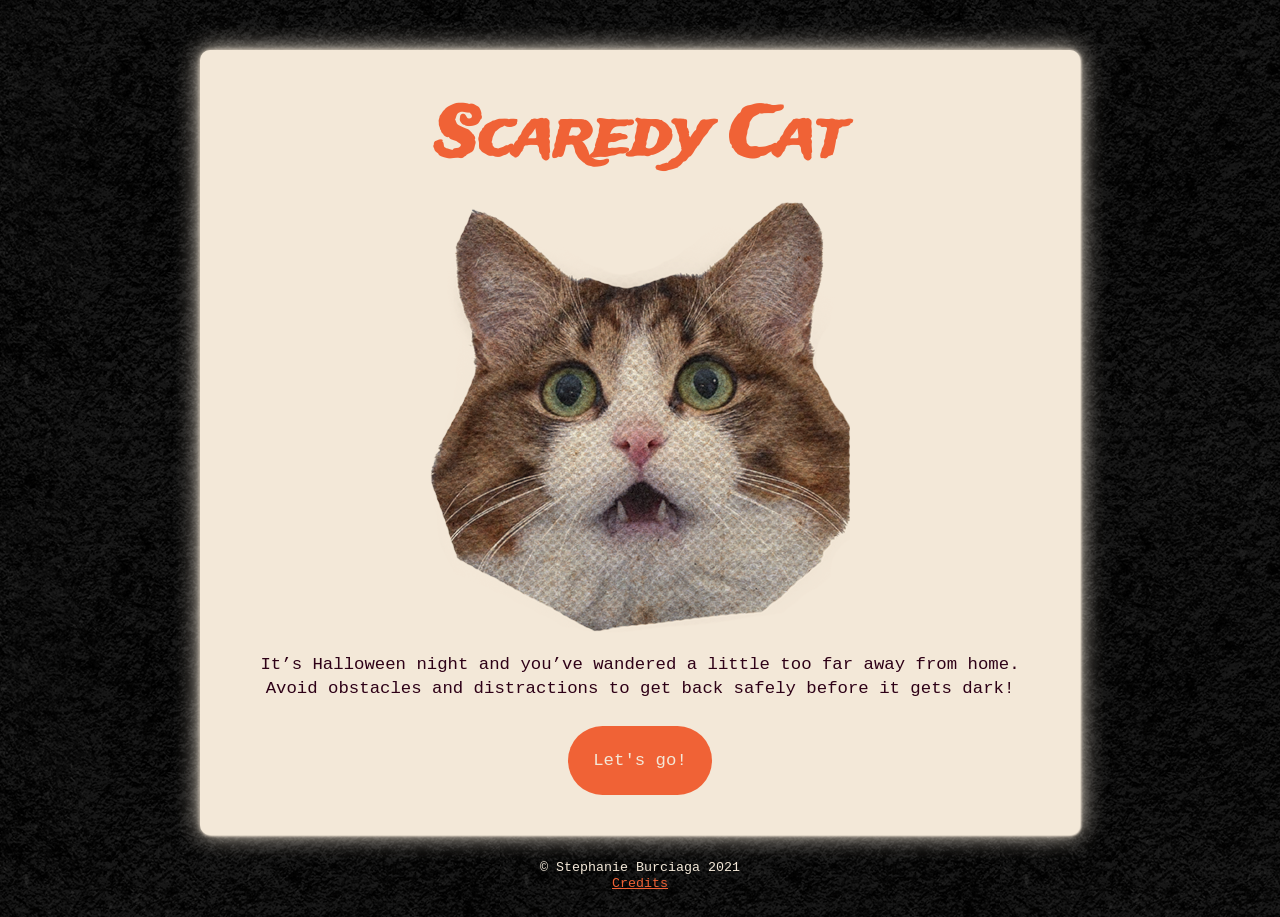
<file: ScaredyCat/index.html>
<!DOCTYPE html>
<html lang="en">

<head>
    <meta charset="UTF-8">
    <title>Scaredy Cat</title>
    <link rel="stylesheet" href="style.css">
    <!-- Title font -->
    <link rel="preconnect" href="https://fonts.googleapis.com">
    <link rel="preconnect" href="https://fonts.gstatic.com" crossorigin>
    <link href="https://fonts.googleapis.com/css2?family=Trade+Winds&display=swap" rel="stylesheet">
    <!-- /Title font -->
</head>

<body>
    <div class="container">
        <main>
            <h1>Scaredy Cat</h1>
            <section class="story">
                <img src="images/index.png" alt="Cat">
                <p>It’s Halloween night and you’ve wandered a little too far away from home. Avoid obstacles and
                    distractions to get back safely before it gets dark!</p>

                <section class="choices">
                    <a href="start.html"><button>Let's go!</button></a>
                </section>
        </main>
    </div>

    <footer>
        <p>&copy; Stephanie Burciaga 2021
            <br><a href="credits.html">Credits</a></p>
    </footer>
</body>

</html>
</file>
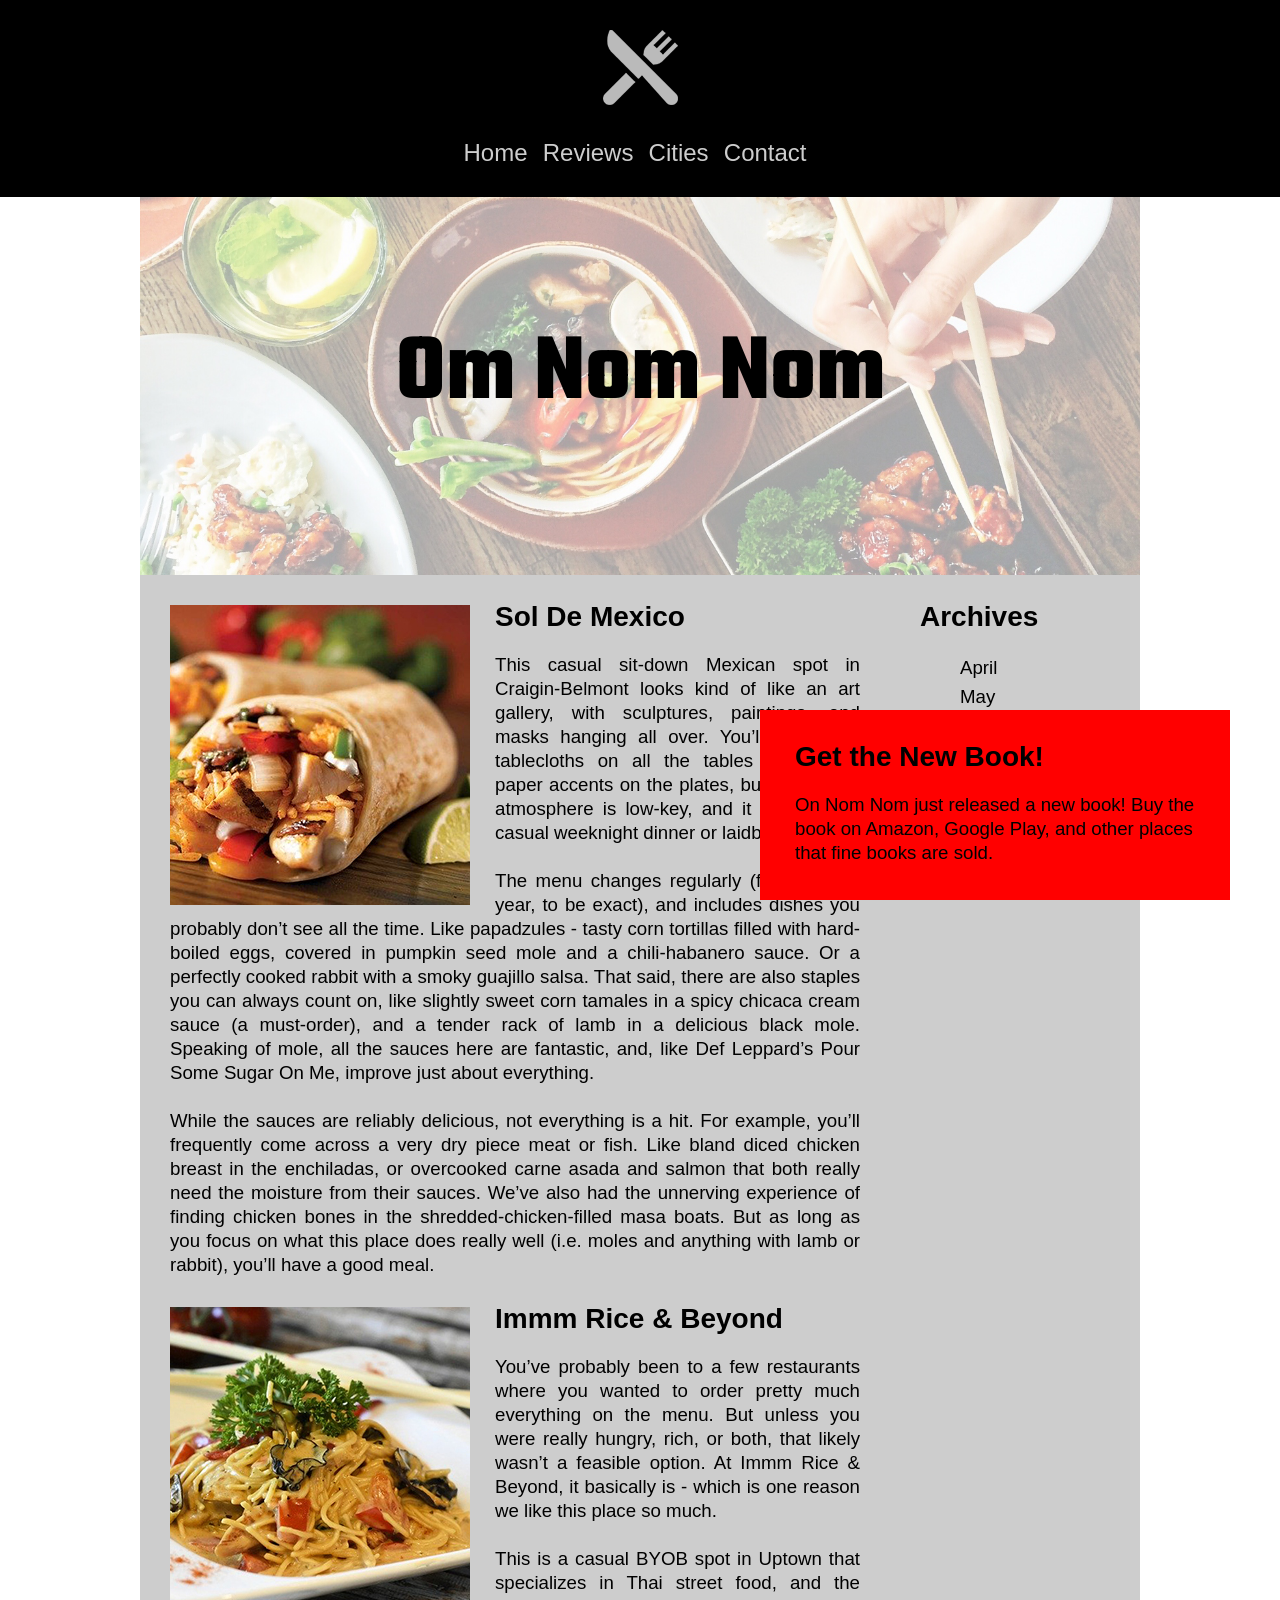
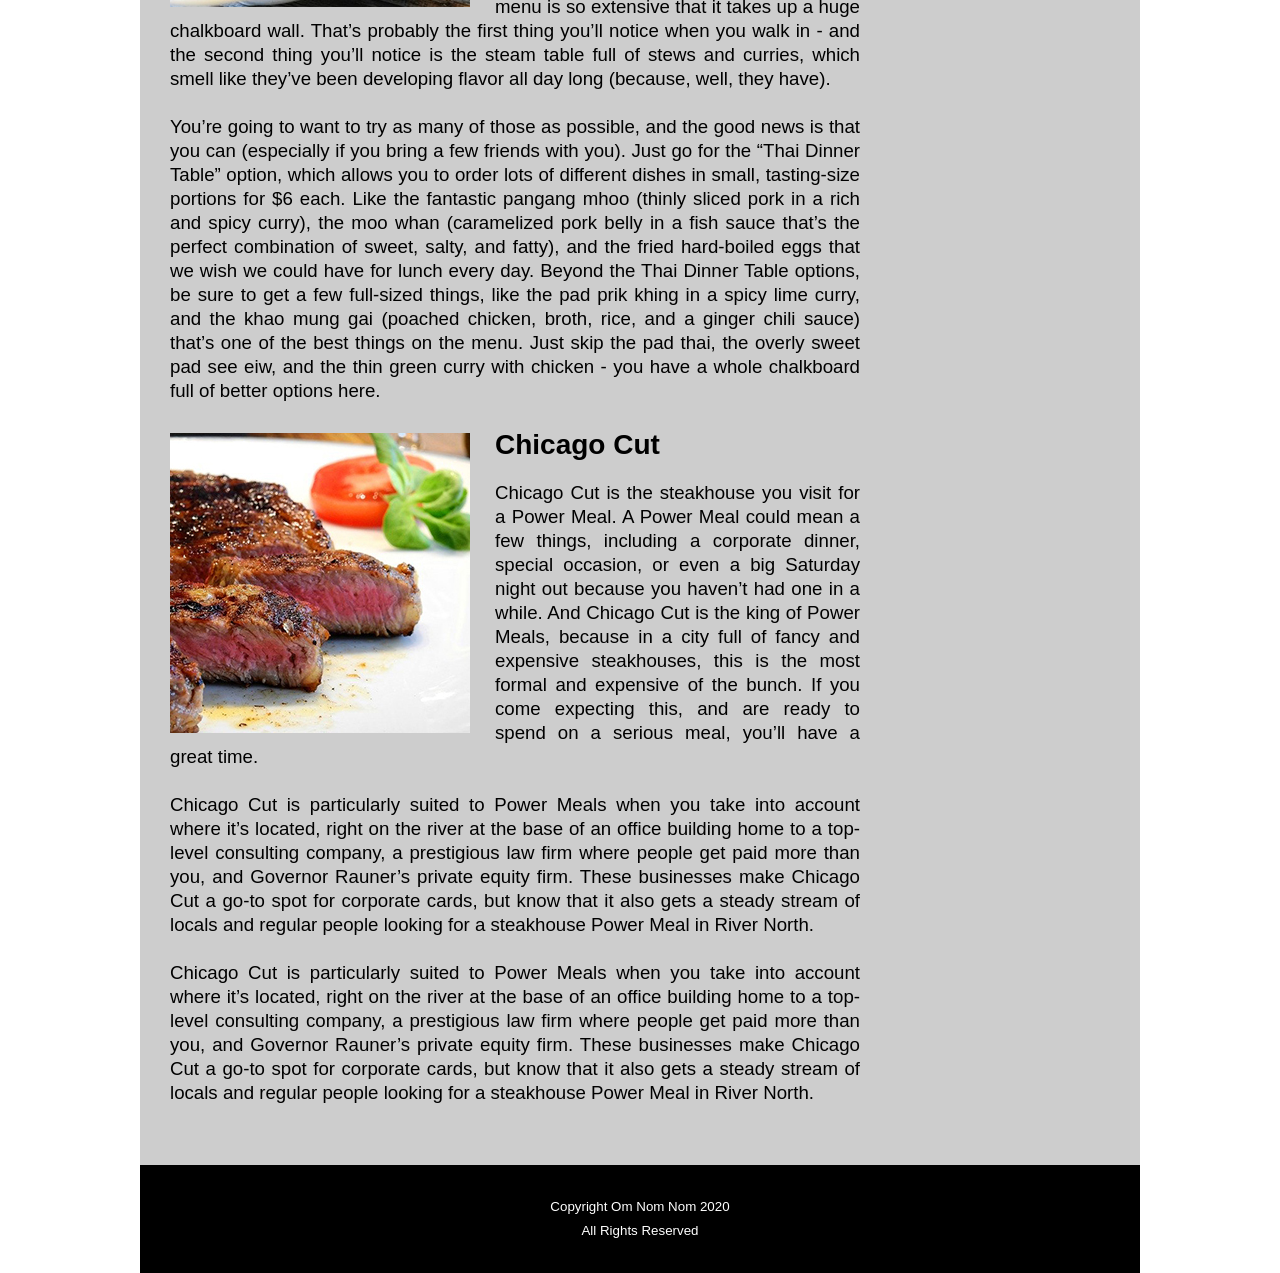
<file: FoodBlog/foodblog.html>
<!DOCTYPE html>
<html lang="en">

<head>
    <meta charset="UTF-8">
    <title>Om Nom Nom</title>
    <link rel="stylesheet" href="style.css">
    <!-- Font -->
    <link rel="preconnect" href="https://fonts.googleapis.com">
    <link rel="preconnect" href="https://fonts.gstatic.com" crossorigin>
    <link href="https://fonts.googleapis.com/css2?family=Teko:wght@600&display=swap" rel="stylesheet">
    <!-- /Font -->
</head>

<body>
    <div id="container">
        <header>
            <img src="logo.png" alt="Logo" id="logo"">
            <nav>
                <a href=" #">Home</a>
            <a href="#">Reviews</a>
            <a href="#">Cities</a>
            <a href="#">Contact</a>
            </nav>
        </header>

        <main>
            <section id="splash">
                <h1>Om Nom Nom</h1>
            </section>

            <section id="foodarticles">
                <article>
                    <img src="mexican-restaurant.jpg" alt="Mexican Restaurant Burrito" class="floatleft">
                    <h2>Sol De Mexico</h2>
                    <p>
                        This casual sit-down Mexican spot in Craigin-Belmont looks kind of like an art gallery, with
                        sculptures, paintings, and masks hanging all over. You’ll find white tablecloths on all the
                        tables and tissue paper accents on the plates, but the overall atmosphere is low-key, and it
                        works for a casual weeknight dinner or laidback date.
                        <br><br>
                        The menu changes regularly (four times a year, to be exact), and includes dishes you probably
                        don’t see all the time. Like papadzules - tasty corn tortillas filled with hard-boiled eggs,
                        covered in pumpkin seed mole and a chili-habanero sauce. Or a perfectly cooked rabbit with a
                        smoky guajillo salsa. That said, there are also staples you can always count on, like slightly
                        sweet corn tamales in a spicy chicaca cream sauce (a must-order), and a tender rack of lamb in a
                        delicious black mole. Speaking of mole, all the sauces here are fantastic, and, like Def
                        Leppard’s Pour Some Sugar On Me, improve just about everything.
                        <br><br>
                        While the sauces are reliably delicious, not everything is a hit. For example, you’ll frequently
                        come across a very dry piece meat or fish. Like bland diced chicken breast in the enchiladas, or
                        overcooked carne asada and salmon that both really need the moisture from their sauces. We’ve
                        also had the unnerving experience of finding chicken bones in the shredded-chicken-filled masa
                        boats. But as long as you focus on what this place does really well (i.e. moles and anything
                        with lamb or rabbit), you’ll have a good meal.
                    </p>
                </article>

                <article>
                    <img src="thai-restaurant.jpg" alt="Thai Restaurant Noodles" class="floatleft">
                    <h2>Immm Rice & Beyond</h2>
                    <p>
                        You’ve probably been to a few restaurants where you wanted to order pretty much everything on
                        the menu. But unless you were really hungry, rich, or both, that likely wasn’t a feasible
                        option. At Immm Rice & Beyond, it basically is - which is one reason we like this place so much.
                        <br><br>
                        This is a casual BYOB spot in Uptown that specializes in Thai street food, and the menu is so
                        extensive that it takes up a huge chalkboard wall. That’s probably the first thing you’ll notice
                        when you walk in - and the second thing you’ll notice is the steam table full of stews and
                        curries, which smell like they’ve been developing flavor all day long (because, well, they
                        have).
                        <br><br>
                        You’re going to want to try as many of those as possible, and the good news is that you can
                        (especially if you bring a few friends with you). Just go for the “Thai Dinner Table” option,
                        which allows you to order lots of different dishes in small, tasting-size portions for $6 each.
                        Like the fantastic pangang mhoo (thinly sliced pork in a rich and spicy curry), the moo whan
                        (caramelized pork belly in a fish sauce that’s the perfect combination of sweet, salty, and
                        fatty), and the fried hard-boiled eggs that we wish we could have for lunch every day. Beyond
                        the Thai Dinner Table options, be sure to get a few full-sized things, like the pad prik khing
                        in a spicy lime curry, and the khao mung gai (poached chicken, broth, rice, and a ginger chili
                        sauce) that’s one of the best things on the menu. Just skip the pad thai, the overly sweet pad
                        see eiw, and the thin green curry with chicken - you have a whole chalkboard full of better
                        options here.
                    </p>
                </article>

                <article>
                    <img src="steak-restaurant.jpg" alt="Chicago Steakhouse" class="floatleft">
                    <h2>Chicago Cut</h2>
                    <p>
                        Chicago Cut is the steakhouse you visit for a Power Meal. A Power Meal could mean a few things,
                        including a corporate dinner, special occasion, or even a big Saturday night out because you
                        haven’t had one in a while. And Chicago Cut is the king of Power Meals, because in a city full
                        of fancy and expensive steakhouses, this is the most formal and expensive of the bunch. If you
                        come expecting this, and are ready to spend on a serious meal, you’ll have a great time.
                        <br><br>
                        Chicago Cut is particularly suited to Power Meals when you take into account where it’s located,
                        right on the river at the base of an office building home to a top-level consulting company, a
                        prestigious law firm where people get paid more than you, and Governor Rauner’s private equity
                        firm. These businesses make Chicago Cut a go-to spot for corporate cards, but know that it also
                        gets a steady stream of locals and regular people looking for a steakhouse Power Meal in River
                        North.
                        <br><br>
                        Chicago Cut is particularly suited to Power Meals when you take into account where it’s located,
                        right on the river at the base of an office building home to a top-level consulting company, a
                        prestigious law firm where people get paid more than you, and Governor Rauner’s private equity
                        firm. These businesses make Chicago Cut a go-to spot for corporate cards, but know that it also
                        gets a steady stream of locals and regular people looking for a steakhouse Power Meal in River
                        North.
                    </p>
                </article>
            </section>

            <aside>
                <h2>Archives</h2>
                <ul>
                    <a href="#">
                        <li>April</li>
                    </a>
                    <a href="#">
                        <li>May</li>
                    </a>
                    <a href="#">
                        <li>June</li>
                    </a>
                </ul>
                <br>
                <h2>Friends</h2>
                <ul>
                    <a href="http://wwww.sfeater.com">
                        <li>Eater</li>
                    </a>
                    <a href="http://wwww.sporkful.com">
                        <li>Sporkful</li>
                    </a>
                    <a href="http://www.seriouseats.com">
                        <li>Serious Eats</li>
                    </a>
                </ul>
            </aside>
        </main>

        <section id="ad">
            <h2>Get the New Book!</h2>
            <p>
                On Nom Nom just released a new book! Buy the book on Amazon, Google Play, and other places that fine
                books are sold.
            </p>
        </section>

        <footer>
            <p>
                Copyright Om Nom Nom 2020<br>All Rights Reserved
            </p>
        </footer>
    </div>
</body>

</html>
</file>
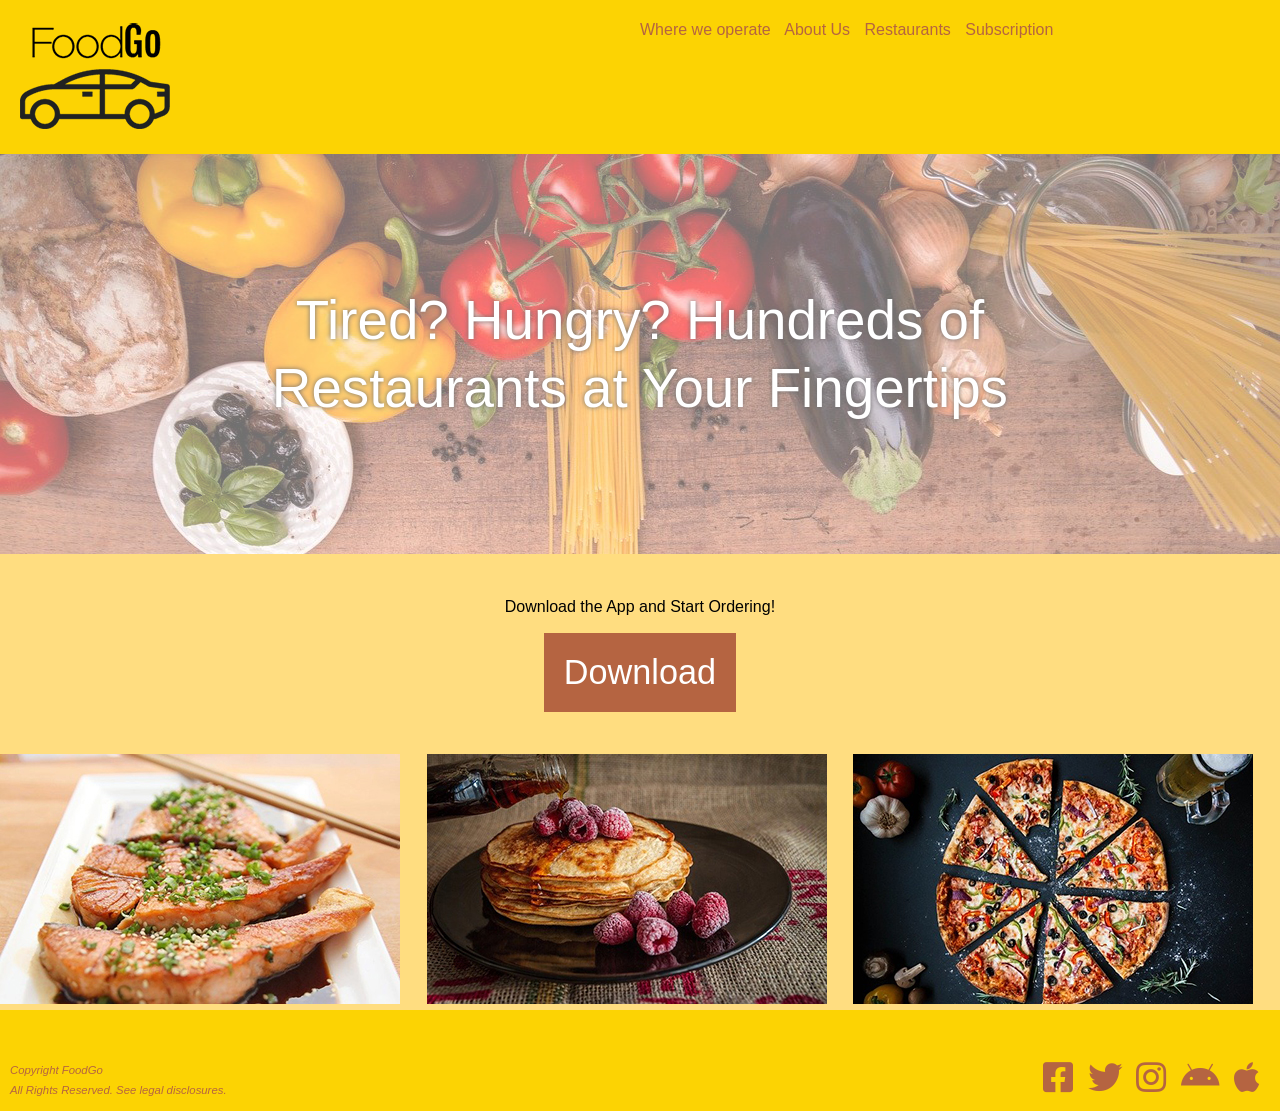
<file: ResponsiveWebsite/foodgo.html>
<!DOCTYPE html>
<html lang="en">

<head>
    <meta charset="UTF-8">
    <title>FoodGo </title>
    <meta name="viewport" content="width=device-width, initial-scale=1.0">

    <link rel="stylesheet" href="https://cdnjs.cloudflare.com/ajax/libs/font-awesome/5.13.0/css/all.min.css">
    <link rel="stylesheet" href="style.css">
    <link rel="stylesheet" href="responsive.css">

    <meta name="viewport" content="width=device-width, initial-scale=1.0">

</head>

<body>

    <div id="mobile-menu">
        <img src="menu-icon.png">
    </div>


    <header>
        <section id="logo">
            <img src="FoodGo-Logo.png">
        </section>
        <section id="nav">
            <a href="#">Where we operate</a>
            <a href="#">About Us</a>
            <a href="#">Restaurants</a>
            <a href="#">Subscription</a>
        </section>
    </header>
    <main>
        <section id="splash">
            <span class="splashtext"> Tired? Hungry? Hundreds of <br>Restaurants at Your Fingertips </span>
        </section>
        <section id="app">
            <div class="app-text">
                Download the App and Start Ordering! <br>
                <button> Download </button>
            </div>
        </section>

        <section class="restaurant"><img src="food-1.jpg"></section>
        <section class="restaurant"><img src="food-2.jpg"></section>
        <section class="restaurant"><img src="food-3.jpg"></section>

    </main>
    <footer>
        <section id="legal">
            Copyright FoodGo <br>
            All Rights Reserved. See legal disclosures.
        </section>
        <section id="social-media">
            <nav>
                <i class="fab fa-facebook-square"></i>
                <i class="fab fa-twitter"></i>
                <i class="fab fa-instagram"></i>
                <i class="fab fa-android"></i>
                <i class="fab fa-apple"></i>
            </nav>
        </section>
    </footer>
</body>

</html>
</file>
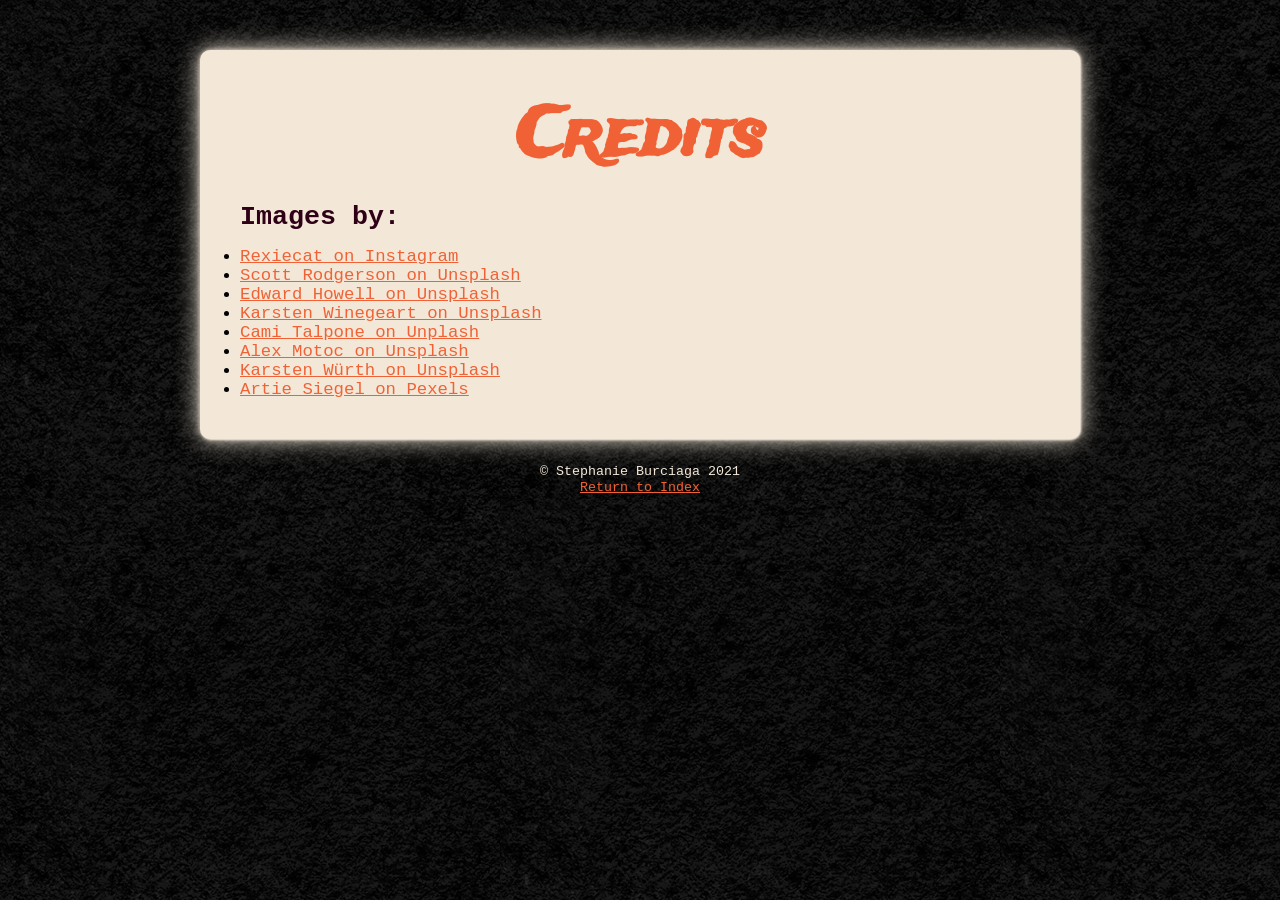
<file: ScaredyCat/credits.html>
<!DOCTYPE html>
<html lang="en">

<head>
    <meta charset="UTF-8">
    <title>Scaredy Cat - Credits</title>
    <link rel="stylesheet" href="style.css">
    <!-- Title font -->
    <link rel="preconnect" href="https://fonts.googleapis.com">
    <link rel="preconnect" href="https://fonts.gstatic.com" crossorigin>
    <link href="https://fonts.googleapis.com/css2?family=Trade+Winds&display=swap" rel="stylesheet">
    <!-- /Title font -->
</head>

<body>
    <div class="container">
        <main>

            <h1>Credits</h1>
            <section class="credits">
                <h2>Images by:</h2>
                <ul>
                    <li><a href="https://www.instagram.com/rexiecat">Rexiecat on Instagram</a></li>
                    <li><a href="https://unsplash.com/@scottrodgerson">Scott Rodgerson on Unsplash</a></li>
                    <li><a href="https://unsplash.com/@edwardhowellphotography">Edward Howell on Unsplash</a></li>
                    <li><a href="https://unsplash.com/@karsten116">Karsten Winegeart on Unsplash</a></li>
                    <li><a href="https://unsplash.com/photos/eWzC1UwAIlw">Cami Talpone on Unplash</a></li>
                    <li><a href="https://unsplash.com/@alexmotoc">Alex Motoc on Unsplash</a></li>
                    <li><a href="https://unsplash.com/@karsten_wuerth">Karsten Würth on Unsplash</a></li>
                    <li><a href="https://www.pexels.com/@artie-siegel-656767">Artie Siegel on Pexels</a></li>
                </ul>

            </section>
        </main>
    </div>

    <footer>
        <p>&copy; Stephanie Burciaga 2021
            <br><a href="index.html">Return to Index</a></p>
    </footer>
</body>

</html>
</file>
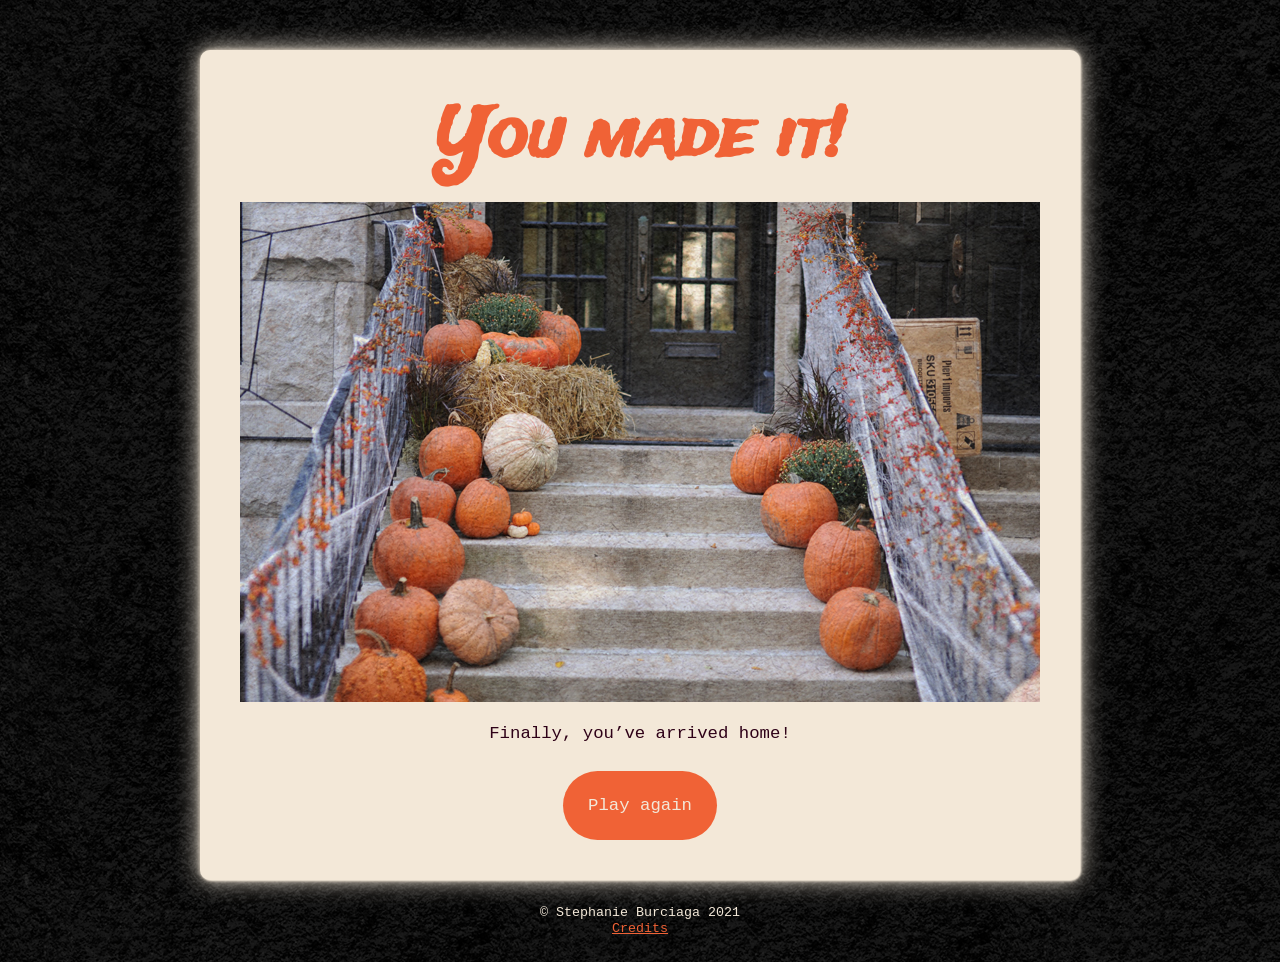
<file: ScaredyCat/end.html>
<!DOCTYPE html>
<html lang="en">

<head>
    <meta charset="UTF-8">
    <title>Scaredy Cat</title>
    <link rel="stylesheet" href="style.css">
    <!-- Title font -->
    <link rel="preconnect" href="https://fonts.googleapis.com">
    <link rel="preconnect" href="https://fonts.gstatic.com" crossorigin>
    <link href="https://fonts.googleapis.com/css2?family=Trade+Winds&display=swap" rel="stylesheet">
    <!-- /Title font -->
</head>

<body>
    <div class="container">
        <main>
            <section class="story">
                <h1>You made it!</h1>
                <img src="images/end.jpg" alt="Home">
                <p>Finally, you’ve arrived home!
                </p>

                <section class="choices">
                    <a href="start.html"><button>Play again</button></a>
                </section>
        </main>
    </div>

    <footer>
        <p>&copy; Stephanie Burciaga 2021
            <br><a href="credits.html">Credits</a></p>
    </footer>
</body>

</html>
</file>
<file: ScaredyCat/style.css>
* {
    margin: 0;
    padding: 0;
    font-size: 13pt;
    font-family: 'Courier', monospace;
}

body {
    background-color: black;
    background-image: url(images/background.png);
    background-repeat: repeat;
}

/* Content */
.container {
    background-color: #f3e8d8;
    align-content: center;
    width: 800px;
    padding: 40px;
    margin: auto;
    margin-top: 50px;
    text-align: center;
    box-shadow: 1px 1px 2px #f3e8d8, 0 0 25px #f3e8d8, 0 0 5px #dacdbb;
    border-radius: 10px;
}

.container p {
    line-height: 18pt;
    margin-bottom: 15px;
    color: #2e0117;
}

.credits {
    text-align: left;
}

/* Basics */
img {
    margin-bottom: 15px;
}

h1 {
    font-size: 50pt;
    margin-bottom: 15px;
    color: #f06236;
    font-family: 'Trade Winds', sans-serif;
}

h2 {
    font-size: 20pt;
    margin-bottom: 15px;
    color: #2e0117;
}

a {
    color: #f06236;
}

a:hover {
    color: #f5d756
}

/* Choices */
.choices button {
    color: #f3e8d8;
    background-color: #f06236;
    border: none;
    border-radius: 40px;
    margin-top: 25px;
    padding: 25px;
    margin: 10px 10px 0px 10px;
}

.choices button:hover {
    color: #2e0117;
    background-color: #f06236;
    box-shadow: 1px 1px 2px #f06236, 0 0 25px #f06236, 0 0 5px #b14828;
    cursor: pointer;
}

/* Footer */
footer {
    text-align: center;
    padding: 25px;
    color: #f3e8d8;
}

footer p,
footer a {
    line-height: 18pt;
    font-size: 10pt;
    line-height: 12pt;
}

footer a {
    color: #f06236;
}

footer a:hover {
    color: #f5d756;
}
</file>
<file: FoodBlog/style.css>
/* 
=== Colors & Typography === 
Nav - Helvetica Bold 18pt #cdcdcd
Splash - Teko Semibold 72pt
H2 - Helvetica Bold 24pt (Leading 18pt)
P - Helvetica Regular 14pt
Aside - Leading 22pt
Footer - Helvetica Oblique 10pt

Ad - Background #ff0000
Nav and Footer - #000
Articles and Aside - #cdcdcd

*/

* {
    margin: 0;
}

/* Typography and Colors */

body {
    font-family: 'Helvetica', 'Arial', sans-serif;
    font-size: 14pt;
    line-height: 18pt;
    color: #000;
}

nav a {
    color: #cdcdcd;
    text-decoration: none;
    font-size: 18pt;
}

h2 {
    margin-bottom: 18pt;
}

#splash h1 {
    font-family: 'Teko', sans-serif;
    font-size: 72pt;
    color: #000;
}

aside ul {
    list-style-type: none;
    line-height: 22pt;
}

aside a {
    text-decoration: none;
    color: #000;
}

footer {
    color: #ffff;
    font-size: 10pt;
    text-align: center;
}

article p {
    text-align: justify;
}

header,
footer {
    background-color: #000;
}

#container {
    background-color: #cdcdcd;
}

#splash {
    background-image: url(heading.jpg);
    background-size: cover;
}

#ad {
    background-color: #ff0000;
}

/* === Box Model === */

#splash {
    height: 400px;
}

nav,
footer,
#foodarticles {
    padding: 30px;
}

nav a {
    margin-right: 10px;
}

#logo {
    margin-top: 30px;
}

article {
    margin-bottom: 30px
}

aside {
    margin-top: 30px;
    margin-left: 30px;
}

#ad {
    padding: 35px;
}

/* === Layout === */

.floatleft {
    float: left;
    margin-right: 25px;
}

#container {
    margin-left: auto;
    margin-right: auto;
    width: 1000px;
    margin: auto;
}

main {
    display: grid;
    grid-template-columns: 75% 25%;
}

#splash {
    grid-column: 1 / 3;
    padding-top: 175px;
    display: flex;
    align-items: center;
    justify-content: center;
}

header {
    position: fixed;
    top: 0;
    left: 0;
    width: 100%;
    text-align: center;
}

#ad {
    position: fixed;
    bottom: 0px;
    right: 50px;
    width: 400px;
}
</file>
<file: ResponsiveWebsite/style.css>
/* 

=== FoodGo Lab ===

Do not delete existing CSS

*/

/* == Typography == */

body {
    font-family: 'Helvetica', 'Arial', sans-serif;
    font-size: 1rem;
    line-height: 1.28rem;
}

h2 {
    font-size: 2.14rem;
}

header,
footer {
    color: #b56441;
}

a {
    text-decoration: none;
    color: #b56441;
    font-size: 1rem;
}

#legal {
    font-size: 0.71rem;
    font-style: italic;
}

#nav a {
    margin-right: .625rem;
}

#nav a:hover {
    color: #7d4700;
}

#splash {
    text-align: center;
    font-size: 3.42rem;
    line-height: 4.28rem;
    color: white;
    text-shadow: 0rem 0rem .3125rem #6e6e6e;
}

footer {
    font-style: italic;
}

/* Font Awesome icons */
.fab {
    font-size: 2.14rem;
    margin-right: .625rem;
}

.fab:hover {
    color: #7d4700;
}

button {}

/* == Background == */


body {
    background-color: #fcd303;
}

main {
    background-color: #ffdd80;
}

#splash {
    background-image: url(splash-backing.jpg);
}

/* == Box Model == */

body {
    margin: 0rem;
    padding: 0rem;
}

footer {
    padding: .625rem;
}

header {
    padding: 1.25rem;
}

button {
    border: 0;
    background-color: #b56441;
    color: #fff;
    padding: 1.25rem;
    font-size: 2.14rem;
    margin-top: .9375rem;
}

footer {
    padding-top: 3.125rem;
}

#splash {
    height: 25rem;
}

#app {
    height: 12.5rem;
}

/* === Layout  === */


/* = Grid =*/
header,
footer {
    display: grid;
    grid-template-columns: 50% 50%;
}

main {
    display: grid;
    grid-template-columns: 33.33% 33.33% 33.33%;
}

#app {
    grid-column-start: 1;
    grid-column-end: 4;
}

#splash {
    grid-column-start: 1;
    grid-column-end: 4;
}

/* = Flexbox = */

#app,
#splash {
    display: flex;
}

#app,
#splash {
    align-items: center;
    justify-content: center;
}

/* = Other = */

* {
    box-sizing: border-box;
}

#social-media {
    text-align: right;
}

#app {
    text-align: center;
}
</file>
<file: ResponsiveWebsite/responsive.css>
/* === For your Responsive CSS === */

img {
    max-width: 100%;
}

@media screen and (max-width:600px) {
    header {
        grid-template-columns: 100%;
    }

    #nav a {
        display: block;
        background-color: palegoldenrod;
        text-align: center;
        padding: .75rem;
    }

    #logo {
        display: flex;
        justify-content: center;
        align-items: center;
        margin-bottom: .75rem;
    }

    main {
        grid-template-columns: 100%;
        text-align: center;
    }

    #splash {
        font-size: 2rem;
        line-height: 2.5rem;
        height: 10.7rem;
        grid-column: 1/2;
    }

    #app {
        grid-column: 1/2;
    }

    footer,
    #social-media {
        grid-template-columns: 100%;
        text-align: center;
    }

    #mobile-menu {
        position: fixed;
        top: .625rem;
        right: .625rem;
    }
}

@media screen and (min-width:601px) {
    #mobile-menu {
        display: none;
    }
}

@media (prefers-color-scheme: dark) {
    body {
        background-color: #222831;
        color: #eee;
    }

    main {
        background-color: #393E46;
    }

    #nav a {
        background-color: #393E46;
    }
}
</file>
